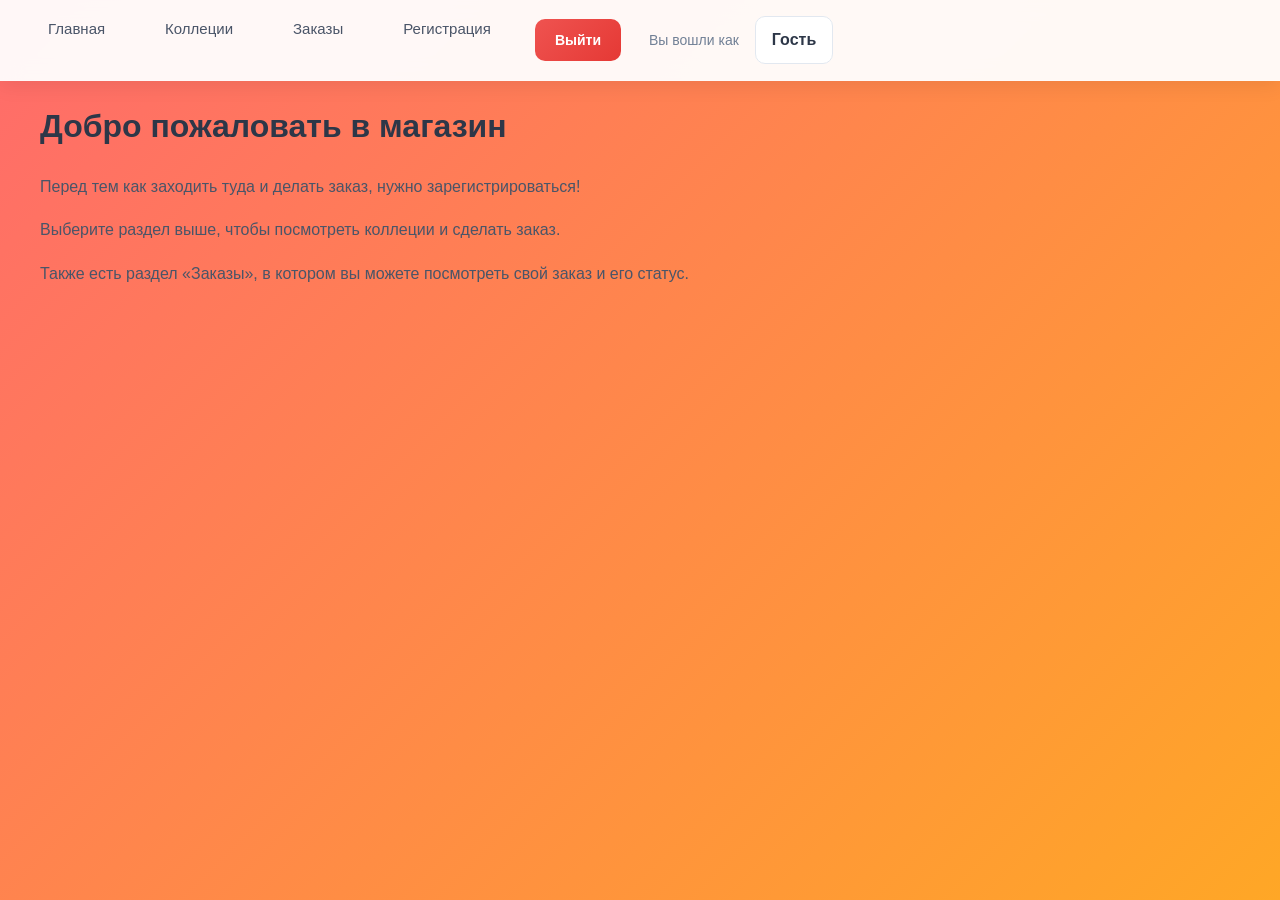
<file: frontend/index.html>
<!DOCTYPE html>
<html lang="ru">
<head>
  <meta charset="UTF-8" />
  <meta name="viewport" content="width=device-width, initial-scale=1.0"/>
  <title>Главная</title>
  <link rel="stylesheet" href="style.css" />
</head>
<body>

  <!-- Навигация -->
  <nav id="main-nav">
    <ul>
      <li><a href="/frontend/index.html">Главная</a></li>
      <li><a href="/frontend/collection.html">Коллеции</a></li>
      <li><a href="/frontend/orders.html">Заказы</a></li>
      <li class="admin-only hidden"><a href="/frontend/product.html">Добавить товар</a></li>
      <li class="active"><a href="register.html">Регистрация</a></li>
      <li id="logout-li" class="right"><a href="#" onclick="logout()">Выйти</a></li>
      <li id="login-status" class="right">Вы вошли как <span id="username"></span></li>
    </ul>
  </nav>

  <div class="container">
    <h1>Добро пожаловать в магазин</h1>
    <p>Перед тем как заходить туда и делать заказ, нужно зарегистрироваться!</p>
    <p>Выберите раздел выше, чтобы посмотреть коллеции и сделать заказ.</p>
    <p>Также есть раздел «Заказы», в котором вы можете посмотреть свой заказ и его статус.</p>
  </div>

  <!-- Подключаем JS -->
  <script type="module" src="js/auth.js"></script>

  <!-- === Уведомления (только контейнер) === -->
  <div id="notification-container"></div>

</body>
</html>
</file>
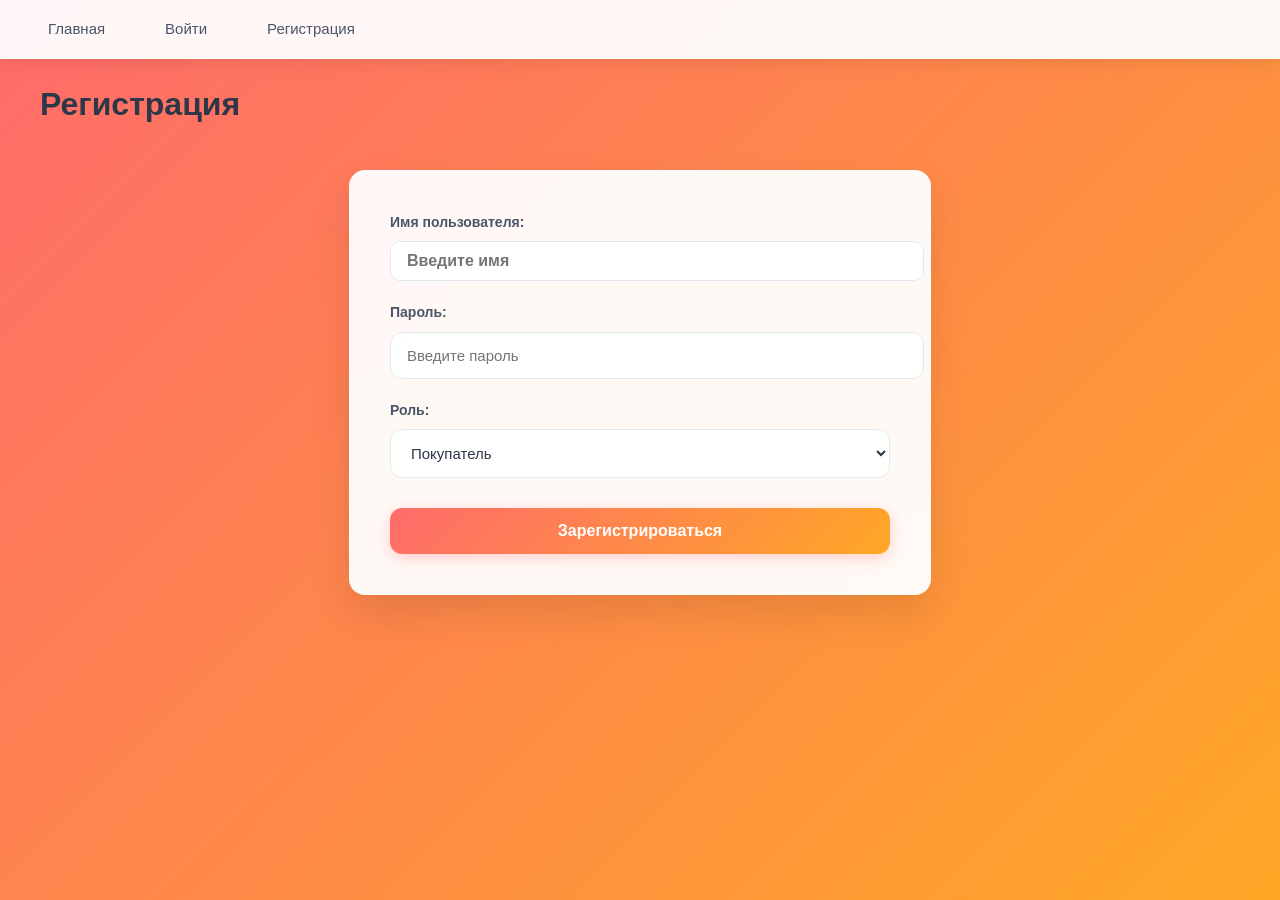
<file: frontend/register.html>
<!DOCTYPE html>
<html lang="ru">
<head>
  <meta charset="UTF-8" />
  <meta name="viewport" content="width=device-width, initial-scale=1.0"/>
  <title>Регистрация</title>
  <link rel="stylesheet" href="style.css" />
</head>
<body>

  <!-- Навигация -->
  <nav id="main-nav">
    <ul>
      <li><a href="index.html">Главная</a></li>
      <li><a href="login.html">Войти</a></li>
      <li class="active"><a href="register.html">Регистрация</a></li>
    </ul>
  </nav>

  <div class="container">
    <h1>Регистрация</h1>

    <!-- Форма регистрации -->
    <form class="auth-form" id="register-form">
      <label for="username">Имя пользователя:</label>
      <input type="text" id="username" placeholder="Введите имя" required />

      <label for="password">Пароль:</label>
      <input type="password" id="password" placeholder="Введите пароль" required />

      <label for="role">Роль:</label>
      <select id="role">
        <option value="Buyer">Покупатель</option>
        <option value="admin">Администратор</option>
      </select>

      <!-- Добавляем отступ перед кнопкой -->
    <div class="button-container">
      <button type="submit">Зарегистрироваться</button>
    </div>
  </form>
</div>

    <p id="status"></p>
  </div>

  <!-- === Уведомления (только контейнер) === -->
  <div id="notification-container"></div>

  <!-- Подключаем JS как модули -->
  <script type="module" src="js/utils/notification.js"></script>
  <script type="module" src="js/register-page.js"></script>
  <script src="js/nav.js"></script>

</body>
</html>
</file>
<file: frontend/style.css>
/* === Глобальные стили === */
body {
  font-family: 'Segoe UI', Tahoma, Geneva, Verdana, sans-serif;
  margin: 0;
  padding: 0;
  background: linear-gradient(135deg, #ff6b6b 0%, #ffa726 100%);
  background-attachment: fixed;
  color: #2d3748;
  line-height: 1.6;
}

.container {
  max-width: 1200px;
  margin: 0 auto;
  padding: 20px;
}

h1, h2, h3 {
  color: #2d3748;
  margin-top: 0;
  font-weight: 600;
}

p {
  line-height: 1.7;
  color: #4a5568;
}

/* === Главная страница === */
#home {
  padding: 40px 0;
}

.hero-section {
  text-align: center;
  padding: 80px 0;
  margin-bottom: 60px;
}

.hero-content {
  max-width: 800px;
  margin: 0 auto;
}

.hero-content h1 {
  font-size: 3.5rem;
  font-weight: 700;
  margin-bottom: 24px;
  background: linear-gradient(135deg, #2d3748, #1a202c);
  -webkit-background-clip: text;
  -webkit-text-fill-color: transparent;
  background-clip: text;
  line-height: 1.2;
}

.hero-subtitle {
  font-size: 1.4rem;
  color: #ffffff;
  margin-bottom: 50px;
  font-weight: 500;
  line-height: 1.6;
  text-shadow: 0 2px 4px rgba(0, 0, 0, 0.3);
}

.hero-features {
  display: grid;
  grid-template-columns: repeat(auto-fit, minmax(300px, 1fr));
  gap: 30px;
  margin-top: 60px;
}

.feature-card {
  background: rgba(255, 255, 255, 0.95);
  backdrop-filter: blur(20px);
  border-radius: 20px;
  padding: 40px 30px;
  text-align: center;
  border: 1px solid rgba(255, 255, 255, 0.3);
  box-shadow: 0 15px 35px rgba(0, 0, 0, 0.1);
  transition: all 0.3s ease;
}

.feature-card:hover {
  transform: translateY(-8px);
  box-shadow: 0 25px 50px rgba(0, 0, 0, 0.15);
  background: rgba(255, 255, 255, 0.98);
}

.feature-icon {
  font-size: 3rem;
  margin-bottom: 20px;
  display: block;
}

.feature-card h3 {
  font-size: 1.5rem;
  margin-bottom: 16px;
  color: #2d3748;
  font-weight: 600;
}

.feature-card p {
  color: #718096;
  font-size: 1rem;
  line-height: 1.6;
  margin: 0;
}

/* === Секция призыва к действию === */
.cta-section {
  background: rgba(255, 255, 255, 0.95);
  backdrop-filter: blur(20px);
  border-radius: 24px;
  padding: 60px 40px;
  text-align: center;
  margin: 80px 0;
  border: 1px solid rgba(255, 255, 255, 0.3);
  box-shadow: 0 20px 40px rgba(0, 0, 0, 0.1);
}

.cta-section h2 {
  font-size: 2.5rem;
  margin-bottom: 20px;
  background: linear-gradient(135deg, #ff6b6b, #ffa726);
  -webkit-background-clip: text;
  -webkit-text-fill-color: transparent;
  background-clip: text;
  font-weight: 700;
}

.cta-section p {
  font-size: 1.2rem;
  color: #4a5568;
  margin-bottom: 30px;
  max-width: 600px;
  margin-left: auto;
  margin-right: auto;
}

.cta-buttons {
  display: flex;
  gap: 20px;
  justify-content: center;
  flex-wrap: wrap;
}

.cta-button {
  padding: 16px 32px;
  font-size: 1.1rem;
  font-weight: 600;
  border: none;
  border-radius: 12px;
  cursor: pointer;
  transition: all 0.3s ease;
  text-decoration: none;
  display: inline-block;
}

.cta-button.primary {
  background: linear-gradient(135deg, #ff6b6b, #ffa726);
  color: white;
  box-shadow: 0 8px 25px rgba(255, 107, 107, 0.3);
}

.cta-button.secondary {
  background: rgba(255, 255, 255, 0.9);
  color: #ff6b6b;
  border: 2px solid #ff6b6b;
  backdrop-filter: blur(10px);
}

.cta-button:hover {
  transform: translateY(-3px);
  box-shadow: 0 12px 30px rgba(0, 0, 0, 0.2);
}

.cta-button.primary:hover {
  box-shadow: 0 12px 30px rgba(255, 107, 107, 0.4);
}

/* === Контент секции === */
.content-section {
  background: rgba(255, 255, 255, 0.92);
  backdrop-filter: blur(15px);
  border-radius: 20px;
  padding: 40px;
  margin: 30px 0;
  border: 1px solid rgba(255, 255, 255, 0.3);
  box-shadow: 0 10px 30px rgba(0, 0, 0, 0.08);
}

.content-section h2 {
  color: #2d3748;
  margin-bottom: 20px;
  font-weight: 600;
}

.content-section p {
  color: #4a5568;
  font-size: 1.1rem;
  line-height: 1.7;
}

/* === Навигация === */
.admin-only.hidden {
  display: none;
}

#main-nav {
  background: rgba(255, 255, 255, 0.95);
  backdrop-filter: blur(10px);
  color: #2d3748;
  display: flex;
  justify-content: space-between;
  align-items: center;
  padding: 16px 32px;
  box-shadow: 0 4px 20px rgba(0, 0, 0, 0.08);
  border-bottom: 1px solid rgba(255, 255, 255, 0.2);
}

#main-nav ul {
  list-style: none;
  margin: 0;
  padding: 0;
  display: flex;
  gap: 28px;
}

#main-nav li {
  position: relative;
}

#main-nav a {
  color: #4a5568;
  text-decoration: none;
  font-weight: 500;
  transition: all 0.3s ease;
  padding: 10px 16px;
  border-radius: 10px;
  font-size: 15px;
}

#main-nav a:hover {
  background: linear-gradient(135deg, #ff6b6b, #ffa726);
  color: white;
  transform: translateY(-2px);
  box-shadow: 0 6px 20px rgba(255, 107, 107, 0.3);
}

#main-nav .right {
  display: flex;
  gap: 16px;
  align-items: center;
}

#logout-li a {
  background: linear-gradient(135deg, #ef5350, #e53935);
  color: white;
  padding: 10px 20px;
  border-radius: 10px;
  font-size: 14px;
  font-weight: 600;
  transition: all 0.3s ease;
}

#logout-li a:hover {
  background: linear-gradient(135deg, #e53935, #c62828);
  transform: translateY(-2px);
  box-shadow: 0 6px 20px rgba(229, 57, 53, 0.3);
}

#login-status {
  font-size: 14px;
  color: #718096;
  font-weight: 500;
}

#username {
  font-weight: 600;
  color: #2d3748;
  font-size: 16px;
  background: rgba(255, 255, 255, 0.9);
  border: 1px solid #e2e8f0;
  border-radius: 10px;
  padding: 10px 16px;
  transition: all 0.3s ease;
  backdrop-filter: blur(10px);
}

#username:focus {
  border-color: #ff6b6b;
  box-shadow: 0 0 0 3px rgba(255, 107, 107, 0.1);
  outline: none;
}

/* === Уведомления === */
#notification-container {
  position: fixed;
  top: 20px;
  right: 20px;
  z-index: 9999;
  display: flex;
  flex-direction: column;
  gap: 12px;
  align-items: flex-end;
}

.notification {
  display: flex;
  align-items: center;
  justify-content: space-between;
  padding: 16px 20px;
  border-radius: 12px;
  box-shadow: 0 8px 30px rgba(0, 0, 0, 0.12);
  opacity: 1;
  transform: translateY(0);
  transition: all 0.4s ease;
  font-family: inherit;
  max-width: 350px;
  animation: slideInRight 0.3s ease-out forwards;
  backdrop-filter: blur(10px);
  border: 1px solid rgba(255, 255, 255, 0.2);
}

@keyframes slideInRight {
  from {
    opacity: 0;
    transform: translateX(100%);
  }
  to {
    opacity: 1;
    transform: translateX(0);
  }
}

.notification.success {
  background: linear-gradient(135deg, #66bb6a, #4caf50);
  color: #ffffff;
}

.notification.error {
  background: linear-gradient(135deg, #ef5350, #e53935);
  color: #ffffff;
}

.notification .message {
  font-size: 15px;
  font-weight: 500;
}

.notification .close-btn {
  background: none;
  border: none;
  color: white;
  cursor: pointer;
  font-size: 20px;
  margin-left: 12px;
  opacity: 0.8;
  transition: opacity 0.3s ease;
}

.notification .close-btn:hover {
  opacity: 1;
}

.notification.hidden {
  opacity: 0;
  transform: translateX(100%);
  pointer-events: none;
}

/* === Формы === */
.auth-form,
.form-container {
  background: rgba(255, 255, 255, 0.95);
  backdrop-filter: blur(20px);
  border-radius: 16px;
  padding: 40px;
  margin: 40px auto;
  box-shadow: 0 20px 40px rgba(0, 0, 0, 0.1);
  border: 1px solid rgba(255, 255, 255, 0.3);
  max-width: 500px;
  width: 100%;
}

.form-container h2 {
  background: linear-gradient(135deg, #ff6b6b, #ffa726);
  -webkit-background-clip: text;
  -webkit-text-fill-color: transparent;
  background-clip: text;
  margin-bottom: 24px;
  text-align: center;
  font-size: 28px;
  font-weight: 700;
}

form {
  display: flex;
  flex-direction: column;
}

form label {
  font-weight: 600;
  margin-bottom: 8px;
  display: block;
  color: #4a5568;
  font-size: 14px;
}

form input,
form select,
form textarea {
  width: 100%;
  padding: 14px 16px;
  font-size: 15px;
  border: 1px solid #e2e8f0;
  border-radius: 12px;
  transition: all 0.3s ease;
  margin-bottom: 20px;
  font-family: inherit;
  color: #2d3748;
  background: rgba(255, 255, 255, 0.8);
  backdrop-filter: blur(10px);
}

form input:focus,
form select:focus,
form textarea:focus {
  border-color: #ff6b6b;
  box-shadow: 0 0 0 3px rgba(255, 107, 107, 0.1);
  outline: none;
  background: rgba(255, 255, 255, 0.95);
}

form button {
  background: linear-gradient(135deg, #ff6b6b, #ffa726);
  color: white;
  border: none;
  padding: 14px 20px;
  cursor: pointer;
  border-radius: 12px;
  font-size: 16px;
  font-weight: 600;
  transition: all 0.3s ease;
  width: 100%;
  margin-top: 10px;
  box-shadow: 0 4px 15px rgba(255, 107, 107, 0.3);
}

form button:hover {
  transform: translateY(-3px);
  box-shadow: 0 8px 25px rgba(255, 107, 107, 0.4);
}

/* === Карточка товара === */
.dish-card {
  background: rgba(255, 255, 255, 0.95);
  backdrop-filter: blur(20px);
  border-radius: 16px;
  padding: 24px;
  margin-bottom: 24px;
  border: 1px solid rgba(255, 255, 255, 0.3);
  box-shadow: 0 8px 30px rgba(0, 0, 0, 0.08);
  transition: all 0.3s ease;
}

.dish-card:hover {
  transform: translateY(-5px);
  box-shadow: 0 15px 40px rgba(0, 0, 0, 0.15);
  background: rgba(255, 255, 255, 0.98);
}

.dish-card h3 {
  margin-top: 0;
  font-size: 20px;
  background: linear-gradient(135deg, #ff6b6b, #ffa726);
  -webkit-background-clip: text;
  -webkit-text-fill-color: transparent;
  background-clip: text;
  margin-bottom: 12px;
}

/* === Кнопки заказа === */
.order-btn {
  background: linear-gradient(135deg, #66bb6a, #4caf50);
  color: white;
  border: none;
  padding: 12px 20px;
  cursor: pointer;
  border-radius: 12px;
  font-size: 15px;
  font-weight: 600;
  transition: all 0.3s ease;
  margin-top: 12px;
  box-shadow: 0 4px 15px rgba(102, 187, 106, 0.3);
}

.order-btn:hover {
  transform: translateY(-3px);
  box-shadow: 0 8px 25px rgba(102, 187, 106, 0.4);
}

/* === Адаптивность === */
@media (max-width: 768px) {
  .hero-content h1 {
    font-size: 2.5rem;
  }
  
  .hero-subtitle {
    font-size: 1.2rem;
  }
  
  .hero-features {
    grid-template-columns: 1fr;
    gap: 20px;
  }
  
  .feature-card {
    padding: 30px 20px;
  }
  
  .cta-section {
    padding: 40px 20px;
    margin: 60px 0;
  }
  
  .cta-section h2 {
    font-size: 2rem;
  }
  
  .cta-buttons {
    flex-direction: column;
    align-items: center;
  }
  
  .cta-button {
    width: 100%;
    max-width: 300px;
  }
  
  #main-nav {
    flex-direction: column;
    gap: 15px;
    padding: 12px 20px;
  }
  
  #main-nav ul {
    flex-wrap: wrap;
    justify-content: center;
    gap: 15px;
  }
}
</file>
